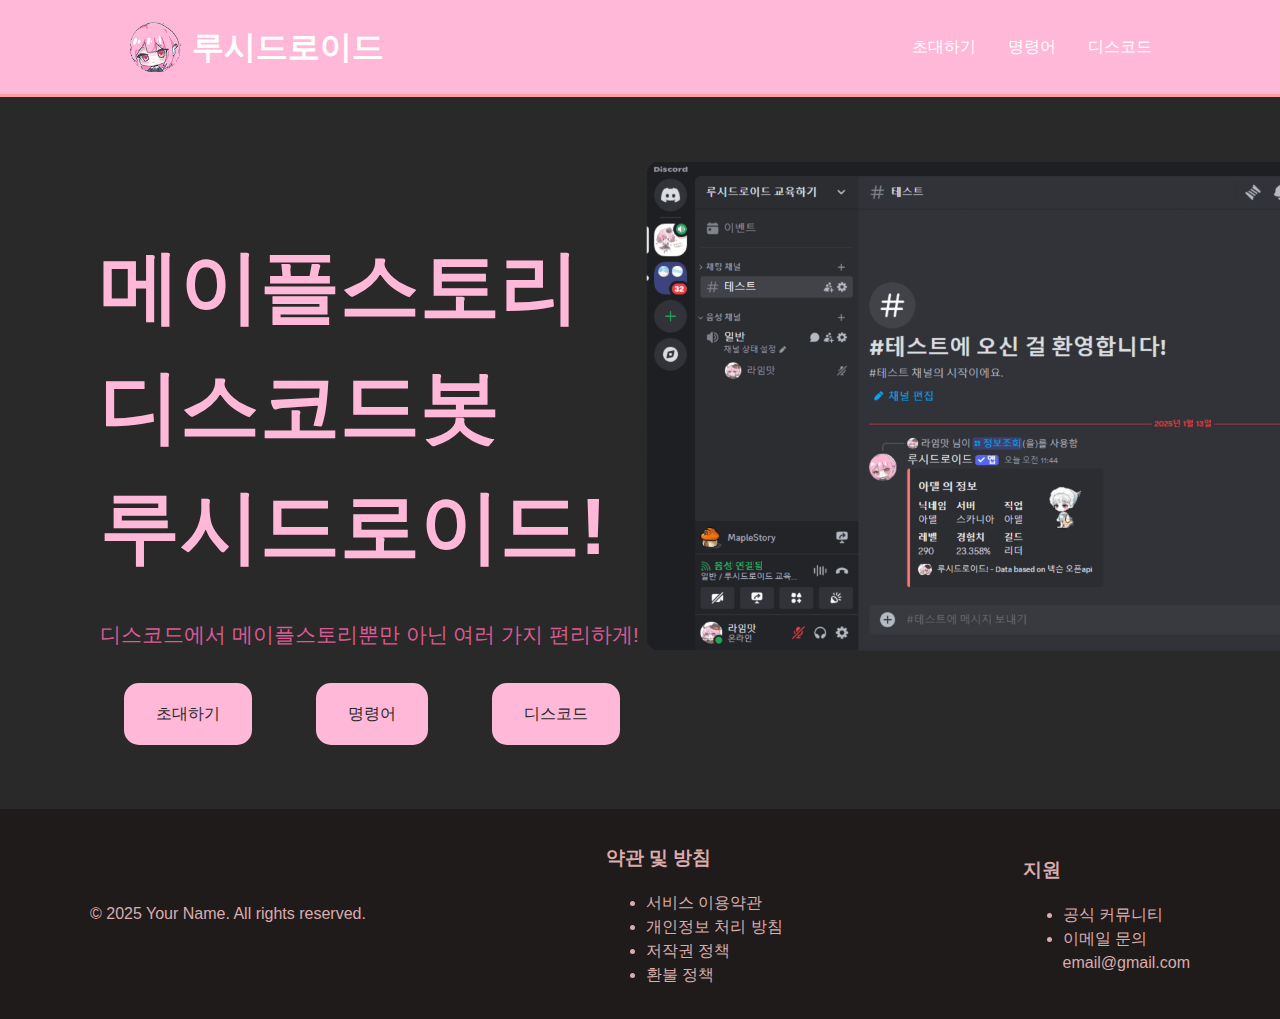
<file: index.html>
<!DOCTYPE html>
<html lang="ko">
<head>
  <meta charset="UTF-8">
  <meta name="viewport" content="width=device-width, initial-scale=1.0">
  <title>루시드로이드</title>
  <link rel="stylesheet" href="styles.css">
  <style>
    a {
      text-decoration: none; /* 파란색 밑줄 제거 */
    }
  </style>
</head>
<body>
  <header class="header">
    <div class="container">
      <div class="logo-container">
        <img src="sss.png" alt="루시드로이드 로고" class="logo-img">
        <h1>루시드로이드</h1>
      </div>
      <nav class="nav">
        <ul>
          <li><a href="https://discord.com/oauth2/authorize?client_id=1249295738966638644&permissions=8&integration_type=0&scope=bot+applications.commands">초대하기</a></li>
          <li><a href="https://github.com/lime-story/Maplestory-Discord-BOT">명령어</a></li>
          <li><a href="https://discord.gg/vFMhrbjMDY">디스코드</a></li>
        </ul>
      </nav>
    </div>
  </header>

  <main class="main-container">
    <section id="about" class="section">
      <div class="container" style="display: flex; justify-content: flex-start; align-items: flex-start;">
        <div class="text-content" style="flex: 1; max-width: 1000px; margin-right: 1px; margin-left: 10px;">
          <h2>메이플스토리 디스코드봇<br> 루시드로이드!</h2>
          <p class="subtitle">디스코드에서 메이플스토리뿐만 아닌 여러 가지 편리하게!</p>
          <div class="buttons">
            <a href="https://discord.com/oauth2/authorize?client_id=1249295738966638644&permissions=8&integration_type=0&scope=bot+applications.commands" class="button">초대하기</a>
            <a href="https://github.com/lime-story/Maplestory-Discord-BOT" class="button">명령어</a>
            <a href="https://discord.gg/vFMhrbjMDY" class="button">디스코드</a>
          </div>
        </div>
        <div class="image-content" style="flex: 1; max-width: 2560px;">
          <img src="result(1).gif" alt="루시드로이드 이미지" class="responsive-img">
        </div>
      </div>
    </section>
    
  </main>

  <footer class="footer">
    <div class="container footer-content">
      <p>&copy; 2025 Your Name. All rights reserved.</p>
      <div class="policies">
        <h3>약관 및 방침</h3>
        <ul>
          <li><a href="#이용약관">서비스 이용약관</a></li>
          <li><a href="#개인">개인정보 처리 방침</a></li>
          <li><a href="#저작권">저작권 정책</a></li>
          <li><a href="#환불">환불 정책</a></li>
        </ul>
      </div>
      <div class="support">
        <h3>지원</h3>
        <ul>
          <li><a href="https://discord.gg/vFMhrbjMDY">공식 커뮤니티<br></a></li>
          <li><a href="mailto:email@email.com">이메일 문의<br>email@gmail.com</a></li>
        </ul>
      </div>
    </div>
  </footer>
</body>
</html>
</file>
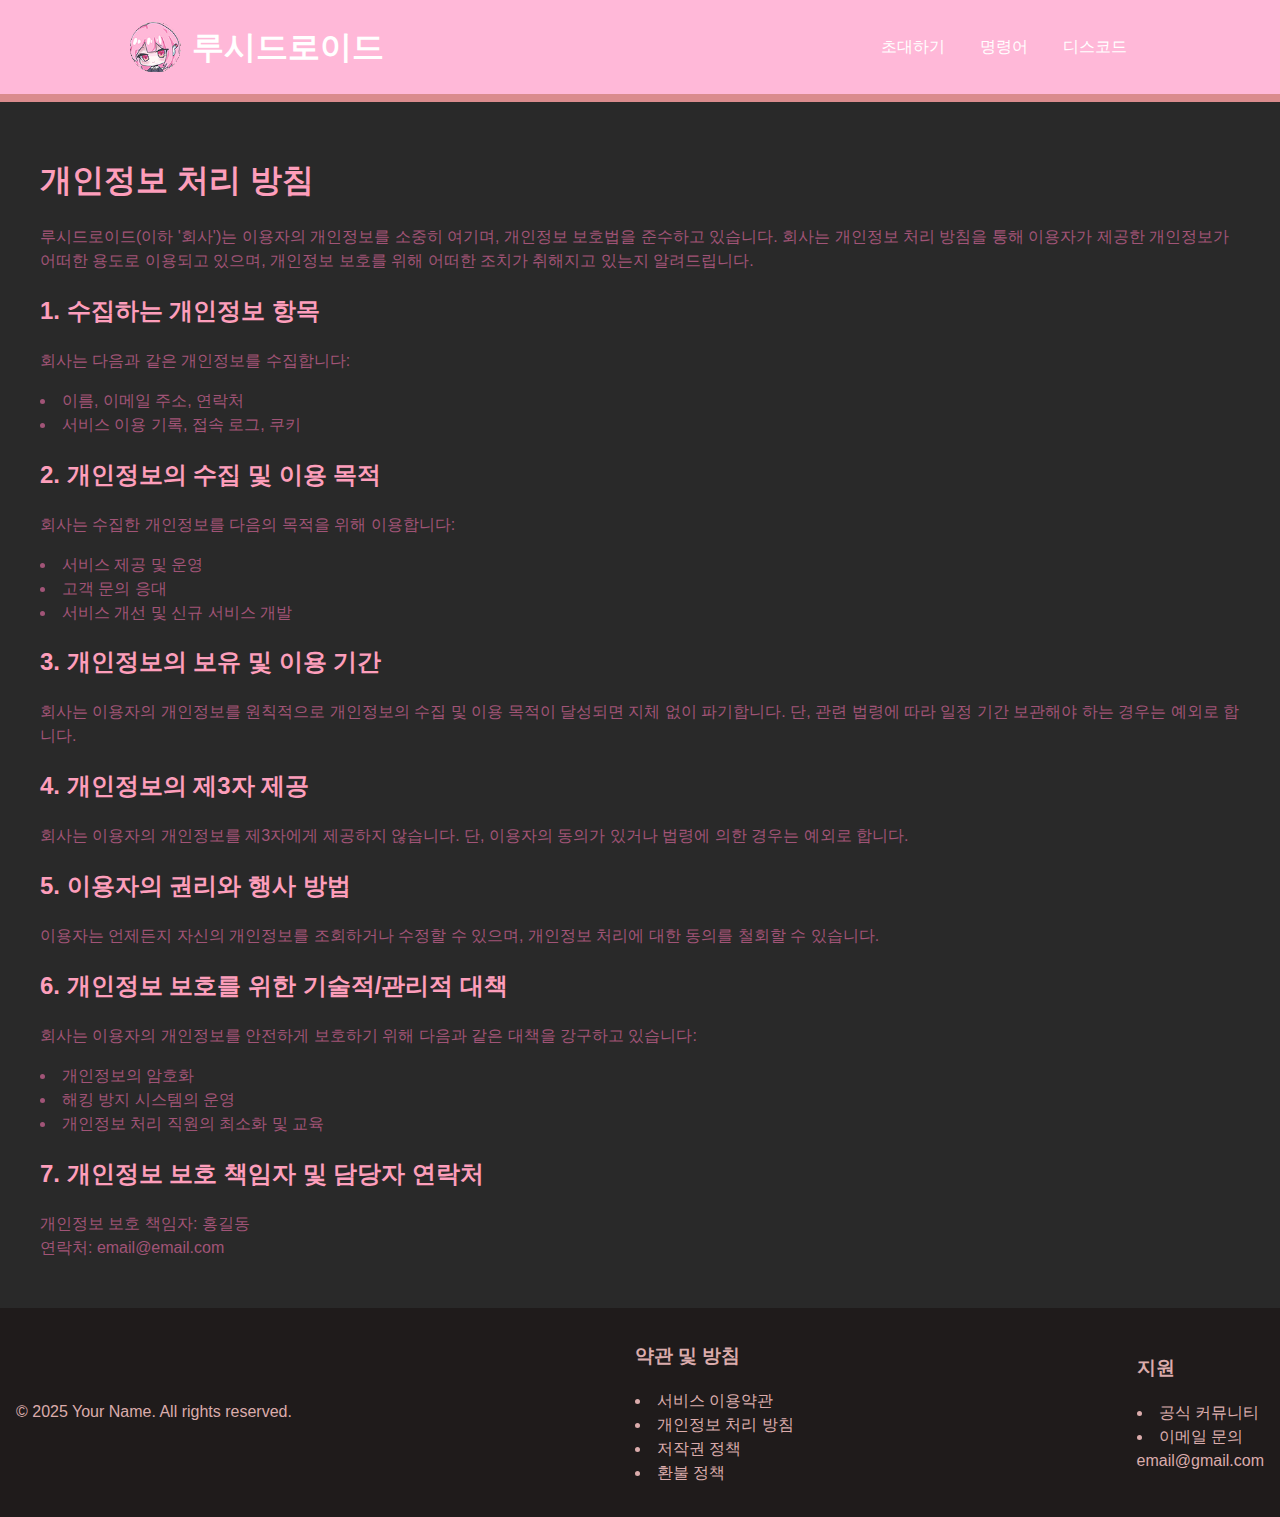
<file: 정책랄까/개인정보 처리방침/index.html>
<!DOCTYPE html>
<html lang="ko">
<head>
  <meta charset="UTF-8">
  <meta name="viewport" content="width=device-width, initial-scale=1.0">
  <title>개인정보 처리 방침</title>
  <link rel="stylesheet" href="styles1.css">
  <link rel="icon" href="SSS.ico" type="image/x-icon">
  <style>
    a {
      text-decoration: none; /* 파란색 밑줄 제거 */
    }
  </style>
</head>
<body>
  <header class="header">
    <div class="container">
      <div class="logo-container">
        <img src="sss.png" alt="루시드로이드 로고" class="logo-img">
        <h1>루시드로이드</h1>
      </div>
      <nav class="nav">
        <ul>
          <li><a href="index.html">초대하기</a></li>
          <li><a href="about.html">명령어</a></li>
          <li><a href="contact.html">디스코드</a></li>
        </ul>
      </nav>
    </div>
  </header>

  <main class="main-container">
    <section class="section">
      <div class="container">
        <h1>개인정보 처리 방침</h1>
        <p>루시드로이드(이하 '회사')는 이용자의 개인정보를 소중히 여기며, 개인정보 보호법을 준수하고 있습니다. 회사는 개인정보 처리 방침을 통해 이용자가 제공한 개인정보가 어떠한 용도로 이용되고 있으며, 개인정보 보호를 위해 어떠한 조치가 취해지고 있는지 알려드립니다.</p>
        
        <h2>1. 수집하는 개인정보 항목</h2>
        <p>회사는 다음과 같은 개인정보를 수집합니다:</p>
        <ul>
          <li>이름, 이메일 주소, 연락처</li>
          <li>서비스 이용 기록, 접속 로그, 쿠키</li>
        </ul>
        
        <h2>2. 개인정보의 수집 및 이용 목적</h2>
        <p>회사는 수집한 개인정보를 다음의 목적을 위해 이용합니다:</p>
        <ul>
          <li>서비스 제공 및 운영</li>
          <li>고객 문의 응대</li>
          <li>서비스 개선 및 신규 서비스 개발</li>
        </ul>
        
        <h2>3. 개인정보의 보유 및 이용 기간</h2>
        <p>회사는 이용자의 개인정보를 원칙적으로 개인정보의 수집 및 이용 목적이 달성되면 지체 없이 파기합니다. 단, 관련 법령에 따라 일정 기간 보관해야 하는 경우는 예외로 합니다.</p>
        
        <h2>4. 개인정보의 제3자 제공</h2>
        <p>회사는 이용자의 개인정보를 제3자에게 제공하지 않습니다. 단, 이용자의 동의가 있거나 법령에 의한 경우는 예외로 합니다.</p>
        
        <h2>5. 이용자의 권리와 행사 방법</h2>
        <p>이용자는 언제든지 자신의 개인정보를 조회하거나 수정할 수 있으며, 개인정보 처리에 대한 동의를 철회할 수 있습니다.</p>
        
        <h2>6. 개인정보 보호를 위한 기술적/관리적 대책</h2>
        <p>회사는 이용자의 개인정보를 안전하게 보호하기 위해 다음과 같은 대책을 강구하고 있습니다:</p>
        <ul>
          <li>개인정보의 암호화</li>
          <li>해킹 방지 시스템의 운영</li>
          <li>개인정보 처리 직원의 최소화 및 교육</li>
        </ul>
        
        <h2>7. 개인정보 보호 책임자 및 담당자 연락처</h2>
        <p>개인정보 보호 책임자: 홍길동<br>연락처: email@email.com</p>
      </div>
    </section>
  </main>
  <footer class="footer">
    <div class="container footer-content">
      <p>&copy; 2025 Your Name. All rights reserved.</p>
      <div class="policies">
        <h3>약관 및 방침</h3>
        <ul>
          <li><a href="https://github.com/lime-story/lucidroid.github.io/blob/main/%EC%A0%95%EC%B1%85%EB%9E%84%EA%B9%8C/%EC%84%9C%EB%B9%84%EC%A6%88%20%EC%9D%B4%EC%9A%A9%EC%95%BD%EA%B4%80/%EC%84%9C%EB%B9%84%EC%8A%A4%20%EC%9D%B4%EC%9A%A9%EC%95%BD%EA%B4%80.md">서비스 이용약관</a></li>
          <li><a href="https://github.com/lime-story/lucidroid.github.io/blob/main/%EC%A0%95%EC%B1%85%EB%9E%84%EA%B9%8C/%EA%B0%9C%EC%9D%B8%EC%A0%95%EB%B3%B4%20%EC%B2%98%EB%A6%AC%EB%B0%A9%EC%B9%A8/%EA%B0%9C%EC%9D%B8%EC%A0%95%EB%B3%B4%20%EC%B2%98%EB%A6%AC%20%EB%B0%A9%EC%B9%A8.md">개인정보 처리 방침</a></li>
          <li><a href="copyright.html">저작권 정책</a></li> <!-- 수정된 부분 -->
          <li><a href="#환불">환불 정책</a></li>
        </ul>
      </div>
      <div class="support">
        <h3>지원</h3>
        <ul>
          <li><a href="https://discord.gg/vFMhrbjMDY">공식 커뮤니티<br></a></li>
          <li><a href="mailto:email@email.com">이메일 문의<br>email@gmail.com</a></li>
        </ul>
      </div>
    </div>
  </footer>
</body>
</html>
</file>
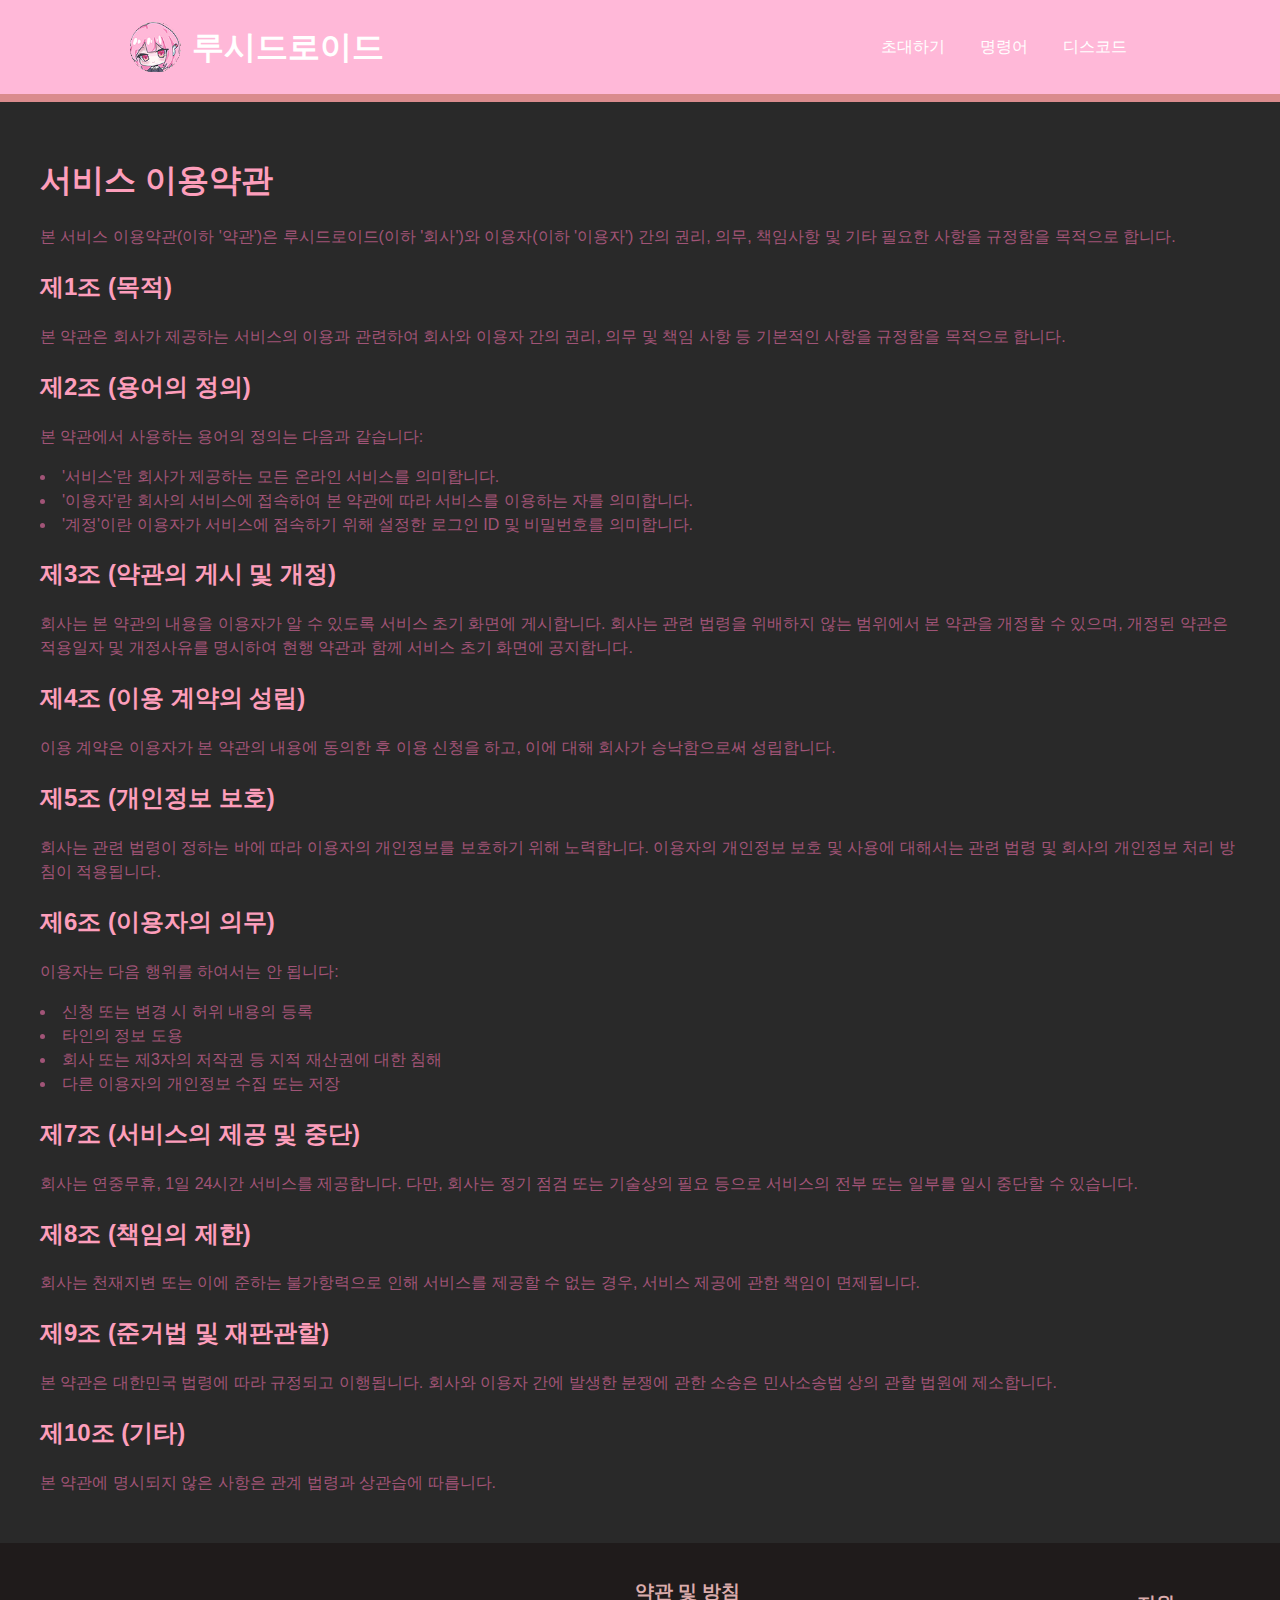
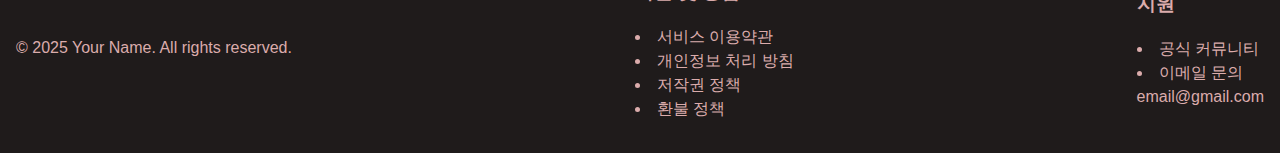
<file: 정책랄까/서비스 이용약관/index.html>
<!DOCTYPE html>
<html lang="ko">
<head>
  <meta charset="UTF-8">
  <meta name="viewport" content="width=device-width, initial-scale=1.0">
  <title>서비스 이용약관</title>
  <link rel="stylesheet" href="styles1.css">
  <link rel="icon" href="SSS.ico" type="image/x-icon">
  <style>
    a {
      text-decoration: none; /* 파란색 밑줄 제거 */
    }
  </style>
</head>
<body>
  <header class="header">
    <div class="container">
      <div class="logo-container">
        <img src="sss.png" alt="루시드로이드 로고" class="logo-img">
        <h1>루시드로이드</h1>
      </div>
      <nav class="nav">
        <ul>
          <li><a href="index.html">초대하기</a></li>
          <li><a href="about.html">명령어</a></li>
          <li><a href="contact.html">디스코드</a></li>
        </ul>
      </nav>
    </div>
  </header>

  <main class="main-container">
    <section class="section">
      <div class="container">
        <h1>서비스 이용약관</h1>
        <p>본 서비스 이용약관(이하 '약관')은 루시드로이드(이하 '회사')와 이용자(이하 '이용자') 간의 권리, 의무, 책임사항 및 기타 필요한 사항을 규정함을 목적으로 합니다.</p>
        
        <h2>제1조 (목적)</h2>
        <p>본 약관은 회사가 제공하는 서비스의 이용과 관련하여 회사와 이용자 간의 권리, 의무 및 책임 사항 등 기본적인 사항을 규정함을 목적으로 합니다.</p>
        
        <h2>제2조 (용어의 정의)</h2>
        <p>본 약관에서 사용하는 용어의 정의는 다음과 같습니다:</p>
        <ul>
          <li>'서비스'란 회사가 제공하는 모든 온라인 서비스를 의미합니다.</li>
          <li>'이용자'란 회사의 서비스에 접속하여 본 약관에 따라 서비스를 이용하는 자를 의미합니다.</li>
          <li>'계정'이란 이용자가 서비스에 접속하기 위해 설정한 로그인 ID 및 비밀번호를 의미합니다.</li>
        </ul>
        
        <h2>제3조 (약관의 게시 및 개정)</h2>
        <p>회사는 본 약관의 내용을 이용자가 알 수 있도록 서비스 초기 화면에 게시합니다. 회사는 관련 법령을 위배하지 않는 범위에서 본 약관을 개정할 수 있으며, 개정된 약관은 적용일자 및 개정사유를 명시하여 현행 약관과 함께 서비스 초기 화면에 공지합니다.</p>
        
        <h2>제4조 (이용 계약의 성립)</h2>
        <p>이용 계약은 이용자가 본 약관의 내용에 동의한 후 이용 신청을 하고, 이에 대해 회사가 승낙함으로써 성립합니다.</p>
        
        <h2>제5조 (개인정보 보호)</h2>
        <p>회사는 관련 법령이 정하는 바에 따라 이용자의 개인정보를 보호하기 위해 노력합니다. 이용자의 개인정보 보호 및 사용에 대해서는 관련 법령 및 회사의 개인정보 처리 방침이 적용됩니다.</p>
        
        <h2>제6조 (이용자의 의무)</h2>
        <p>이용자는 다음 행위를 하여서는 안 됩니다:</p>
        <ul>
          <li>신청 또는 변경 시 허위 내용의 등록</li>
          <li>타인의 정보 도용</li>
          <li>회사 또는 제3자의 저작권 등 지적 재산권에 대한 침해</li>
          <li>다른 이용자의 개인정보 수집 또는 저장</li>
        </ul>
        
        <h2>제7조 (서비스의 제공 및 중단)</h2>
        <p>회사는 연중무휴, 1일 24시간 서비스를 제공합니다. 다만, 회사는 정기 점검 또는 기술상의 필요 등으로 서비스의 전부 또는 일부를 일시 중단할 수 있습니다.</p>
        
        <h2>제8조 (책임의 제한)</h2>
        <p>회사는 천재지변 또는 이에 준하는 불가항력으로 인해 서비스를 제공할 수 없는 경우, 서비스 제공에 관한 책임이 면제됩니다.</p>
        
        <h2>제9조 (준거법 및 재판관할)</h2>
        <p>본 약관은 대한민국 법령에 따라 규정되고 이행됩니다. 회사와 이용자 간에 발생한 분쟁에 관한 소송은 민사소송법 상의 관할 법원에 제소합니다.</p>
        
        <h2>제10조 (기타)</h2>
        <p>본 약관에 명시되지 않은 사항은 관계 법령과 상관습에 따릅니다.</p>
      </div>
    </section>
  </main>

  <footer class="footer">
    <div class="container footer-content">
      <p>&copy; 2025 Your Name. All rights reserved.</p>
      <div class="policies">
        <h3>약관 및 방침</h3>
        <ul>
          <li><a href="https://github.com/lime-story/lucidroid.github.io/blob/main/%EC%A0%95%EC%B1%85%EB%9E%84%EA%B9%8C/%EC%84%9C%EB%B9%84%EC%A6%88%20%EC%9D%B4%EC%9A%A9%EC%95%BD%EA%B4%80/%EC%84%9C%EB%B9%84%EC%8A%A4%20%EC%9D%B4%EC%9A%A9%EC%95%BD%EA%B4%80.md">서비스 이용약관</a></li>
          <li><a href="https://lime-story.github.io/lucidroid.github.io/%EC%A0%95%EC%B1%85%EB%9E%84%EA%B9%8C/%EA%B0%9C%EC%9D%B8%EC%A0%95%EB%B3%B4%20%EC%B2%98%EB%A6%AC%EB%B0%A9%EC%B9%A8/index.html">개인정보 처리 방침</a></li>
          <li><a href="copyright.html">저작권 정책</a></li> <!-- 수정된 부분 -->
          <li><a href="#환불">환불 정책</a></li>
        </ul>
      </div>
      <div class="support">
        <h3>지원</h3>
        <ul>
          <li><a href="https://discord.gg/vFMhrbjMDY">공식 커뮤니티<br></a></li>
          <li><a href="mailto:email@email.com">이메일 문의<br>email@gmail.com</a></li>
        </ul>
      </div>
    </div>
  </footer>
</body>
</html>
</file>
<file: styles.css>
/* 기본 설정 */
body {
  font-family: 'Arial', sans-serif;
  margin: 0;
  padding: 0;
  line-height: 1.5;
  color: #a15477;
  background-color: #292929;
  display: flex;
  flex-direction: column;
  min-height: 100vh;
}

/* 기본 설정 */
html {
  height: 100%;
}

body {
  display: flex;
  flex-direction: column;
  min-height: 100vh;
}

/* 헤더 스타일 */
.header {
  background-color: #ffb8d8;
  border-bottom: 3px solid #ff9ea2;
  padding: 0.1rem 0; /* 헤더 높이를 줄이기 위해 패딩 수정 */
}

.header .container {
  display: flex;
  justify-content: space-between;
  align-items: center;
  padding: 0 8rem; /* 좌우 패딩 추가 */
}

.header .logo-container {
  display: flex;
  align-items: center;
}

.header .logo-img {
  height: 50px;
  margin-right: 10px;
}

.header h1 {
  font-size: 2rem;
  color: #ffffff;
}

.nav ul {
  list-style: none;
  display: flex;
  gap: 2rem;
  margin: 0;
  padding: 0;
}

.nav a {
  text-decoration: none;
  color: #ffffff;
  transition: color 0.3s;
}

.nav a:hover {
  color: #806b6b;
}

/* 섹션 스타일 */
.section {
  padding: 4rem 1rem;
  flex: 1; /* This makes sure the main section takes up available space */
}

.section .container {
  max-width: 1100px;
  margin: 0 auto;
  display: flex;
  justify-content: flex-start; /* 왼쪽 정렬 */
  align-items: flex-start; /* 텍스트와 이미지를 위쪽으로 정렬 */
  text-align: left; /* 텍스트 정렬 */
  padding: 0; /* 좌우 여백 제거 */
}

.section .text-content {
  flex: 1;
  max-width: 500px;
  color: #da5a93;
  margin-left: 0; /* 왼쪽 마진 제거 */
  margin-right: 25rem; /* 이미지와의 간격만 유지 */
}

.section .subtitle {
  font-size: 1.3rem; /* 작은 글씨로 스타일링 */
}

.section .buttons {
  display: flex;
  gap: 4rem;
  margin-top: 2rem;
  justify-content: center;
}

.button {
  background-color: #ffb8d8;
  padding: 1.2rem 2rem;
  border-radius: 15px;
  color: #292929;
  text-decoration: none;
  transition: background-color 0.3s;
}

.button:hover {
  background-color: #f589ba;
}

.section .image-content {
  flex: 1;
  max-width: 1280px;
  display: flex;
}

.section .responsive-img {
  max-width: 160%;
  height: auto;
  border-radius: 15px;
}

.section h2 {
  font-size: 5rem;
  margin-bottom: 2rem;
  color: #ffb8d8;
}

/* 푸터 스타일 */
.footer {
  background-color: #1f1b1b;
  color: #dbacac;
  padding: 1rem 0;
  text-align: left;
  margin-top: auto; /* This makes sure the footer sticks to the bottom */
}

.footer .container {
  max-width: 1100px;
  margin: 0 auto;
  display: flex;
  justify-content: space-between;
  align-items: center;
  flex-wrap: wrap;
}

/* 원하는 텍스트로 파란글씨 변경 */
.footer a {
  color: #dbacac;
}

.footer a:hover {
  color: #ffffff; /* 호버 시 색상 변경 */
}
</file>
<file: 정책랄까/개인정보 처리방침/styles1.css>
/* 기본 설정 */
body {
  font-family: 'Arial', sans-serif;
  margin: 0;
  padding: 0;
  line-height: 1.5;
  color: #a15477;
  background-color: #292929;
  display: flex;
  flex-direction: column;
  min-height: 100vh;
}

/* 기본 설정 */
html {
  height: 100%;
}

body {
  display: flex;
  flex-direction: column;
  min-height: 100vh;
}

/* 헤더 스타일 */
.header {
  background-color: #ffb8d8;
  border-bottom: 8px solid #da8b8d;
  padding: 0.1rem 0; /* 헤더 높이를 줄이기 위해 패딩 수정 */
}

.header .container {
  display: flex;
  justify-content: space-between;
  align-items: center;
  padding: 0 8rem; /* 좌우 패딩 추가 */
}

.header .logo-container {
  display: flex;
  align-items: center;
}

.header .logo-img {
  height: 50px;
  margin-right: 10px;
}

.header h1 {
  font-size: 2rem;
  color: #ffffff;
}
.nav ul {
  list-style: none;
  padding: 0;
  margin: 0;
  display: flex;
}

.nav ul li {
  margin-right: 15px;
}

.nav ul li a {
  color: #fff;
  text-decoration: none;
  padding: 5px 10px;
  border-radius: 5px;
  transition: background-color 0.3s ease;
}

.nav ul li a:hover {
  background-color: #555;
}

.main-container {
  padding: 2rem 1rem;
}

.container {
  max-width: 1200px;
  margin: 0 auto;
  padding: 0 1rem;
}

h1, h2 {
  color: #fd9ebb;
}

ul {
  margin: 1rem 0;
  padding: 0;
  list-style-type: disc;
  list-style-position: inside;
}

/* 푸터 스타일 */
.footer {
  background-color: #1f1b1b;
  color: #dbacac;
  padding: 1rem 0;
  text-align: left;
  margin-top: auto; /* This makes sure the footer sticks to the bottom */
}

.footer .container {
  max-width: 1500px;
  margin: 0 auto;
  display: flex;
  justify-content: space-between;
  align-items: center;
  flex-wrap: wrap;
}

/* 원하는 텍스트로 파란글씨 변경 */
.footer a {
  color: #dbacac;
}

.footer a:hover {
  color: #ffffff; /* 호버 시 색상 변경 */
}
</file>
<file: 정책랄까/서비스 이용약관/styles1.css>
/* 기본 설정 */
body {
  font-family: 'Arial', sans-serif;
  margin: 0;
  padding: 0;
  line-height: 1.5;
  color: #a15477;
  background-color: #292929;
  display: flex;
  flex-direction: column;
  min-height: 100vh;
}

/* 기본 설정 */
html {
  height: 100%;
}

body {
  display: flex;
  flex-direction: column;
  min-height: 100vh;
}

/* 헤더 스타일 */
.header {
  background-color: #ffb8d8;
  border-bottom: 8px solid #da8b8d;
  padding: 0.1rem 0; /* 헤더 높이를 줄이기 위해 패딩 수정 */
}

.header .container {
  display: flex;
  justify-content: space-between;
  align-items: center;
  padding: 0 8rem; /* 좌우 패딩 추가 */
}

.header .logo-container {
  display: flex;
  align-items: center;
}

.header .logo-img {
  height: 50px;
  margin-right: 10px;
}

.header h1 {
  font-size: 2rem;
  color: #ffffff;
}
.nav ul {
  list-style: none;
  padding: 0;
  margin: 0;
  display: flex;
}

.nav ul li {
  margin-right: 15px;
}

.nav ul li a {
  color: #fff;
  text-decoration: none;
  padding: 5px 10px;
  border-radius: 5px;
  transition: background-color 0.3s ease;
}

.nav ul li a:hover {
  background-color: #555;
}

.main-container {
  padding: 2rem 1rem;
}

.container {
  max-width: 1200px;
  margin: 0 auto;
  padding: 0 1rem;
}

h1, h2 {
  color: #fd9ebb;
}

ul {
  margin: 1rem 0;
  padding: 0;
  list-style-type: disc;
  list-style-position: inside;
}

/* 푸터 스타일 */
.footer {
  background-color: #1f1b1b;
  color: #dbacac;
  padding: 1rem 0;
  text-align: left;
  margin-top: auto; /* This makes sure the footer sticks to the bottom */
}

.footer .container {
  max-width: 1500px;
  margin: 0 auto;
  display: flex;
  justify-content: space-between;
  align-items: center;
  flex-wrap: wrap;
}

/* 원하는 텍스트로 파란글씨 변경 */
.footer a {
  color: #dbacac;
}

.footer a:hover {
  color: #ffffff; /* 호버 시 색상 변경 */
}
</file>
